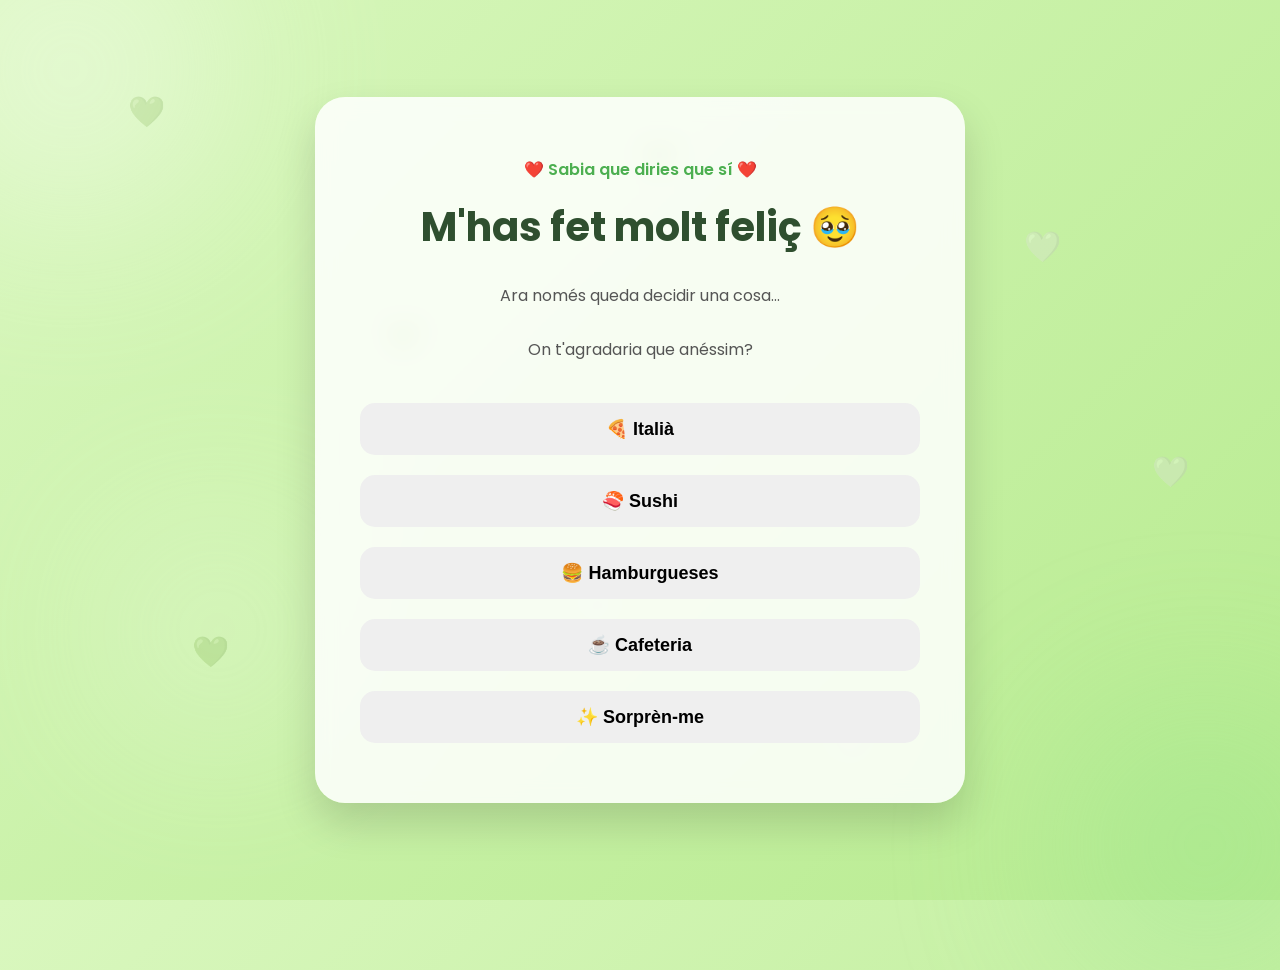
<file: cita.html>
<!DOCTYPE html>
<html lang="ca">

<head>

    <meta charset="UTF-8">
    <meta name="viewport" content="width=device-width, initial-scale=1.0">

    <title>La nostra cita ❤️</title>

    <link rel="preconnect" href="https://fonts.googleapis.com">
    <link rel="preconnect" href="https://fonts.gstatic.com" crossorigin>

    <link href="https://fonts.googleapis.com/css2?family=Poppins:wght@300;400;500;600;700&display=swap" rel="stylesheet">

    <link rel="stylesheet" href="style.css">

</head>

<body>

    <div class="background-hearts">

        <span>💚</span>
        <span>🤍</span>
        <span>💚</span>
        <span>🤍</span>
        <span>💚</span>
        <span>🤍</span>
        <span>💚</span>
        <span>🤍</span>

    </div>

    <div class="blob blob1"></div>
    <div class="blob blob2"></div>
    <div class="blob blob3"></div>

    <main class="card">

        <p class="subtitle">
            ❤️ Sabia que diries que sí ❤️
        </p>

        <h1>
            M'has fet molt feliç 🥹
        </h1>

        <p class="description">
            Ara només queda decidir una cosa...
            <br><br>
            On t'agradaria que anéssim?
        </p>

        <div class="buttons" style="flex-direction: column;">

            <button class="restaurant" data-restaurant="Italià 🍕">
                🍕 Italià
            </button>

            <button class="restaurant" data-restaurant="Sushi 🍣">
                🍣 Sushi
            </button>

            <button class="restaurant" data-restaurant="Hamburgueses 🍔">
                🍔 Hamburgueses
            </button>

            <button class="restaurant" data-restaurant="Cafeteria ☕">
                ☕ Cafeteria
            </button>

            <button class="restaurant" data-restaurant="Sorprèn-me ✨">
                ✨ Sorprèn-me
            </button>

        </div>

    </main>

    <script>

        const restaurants = document.querySelectorAll(".restaurant");

        restaurants.forEach(button => {

            button.addEventListener("click", () => {

                localStorage.setItem("restaurant", button.dataset.restaurant);

                window.location.href = "data.html";

            });

        });

    </script>

</body>

</html>
</file>
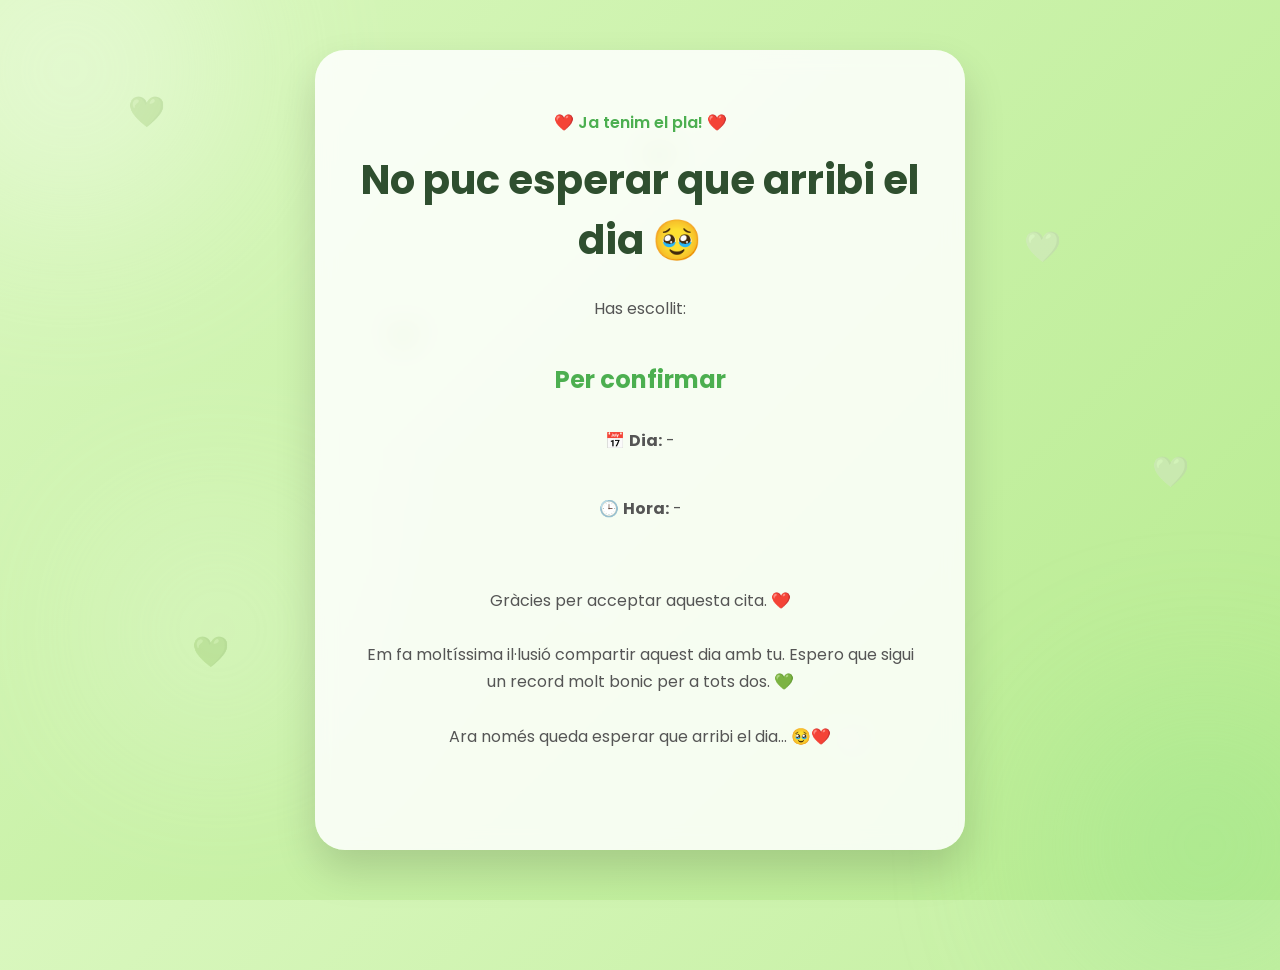
<file: final.html>
<!DOCTYPE html>
<html lang="ca">

<head>

    <meta charset="UTF-8">
    <meta name="viewport" content="width=device-width, initial-scale=1.0">

    <title>La nostra cita ❤️</title>

    <link rel="preconnect" href="https://fonts.googleapis.com">
    <link rel="preconnect" href="https://fonts.gstatic.com" crossorigin>

    <link href="https://fonts.googleapis.com/css2?family=Poppins:wght@300;400;500;600;700&display=swap" rel="stylesheet">

    <link rel="stylesheet" href="style.css">

</head>

<body>

    <div class="background-hearts">

        <span>💚</span>
        <span>🤍</span>
        <span>💚</span>
        <span>🤍</span>
        <span>💚</span>
        <span>🤍</span>
        <span>💚</span>
        <span>🤍</span>

    </div>

    <div class="blob blob1"></div>
    <div class="blob blob2"></div>
    <div class="blob blob3"></div>

    <main class="card">

        <p class="subtitle">
            ❤️ Ja tenim el pla! ❤️
        </p>

        <h1>
            No puc esperar que arribi el dia 🥹
        </h1>

        <p class="description">
            Has escollit:
        </p>

        <h2 id="restaurantEscollit" style="margin-bottom:30px;color:#4CAF50;">
            ...
        </h2>

        <p class="description">
            📅 <strong>Dia:</strong>
            <span id="diaEscollit"></span>
        </p>

        <p class="description">
            🕒 <strong>Hora:</strong>
            <span id="horaEscollida"></span>
        </p>

        <br>

        <p class="description">
            Gràcies per acceptar aquesta cita. ❤️
            <br><br>
            Em fa moltíssima il·lusió compartir aquest dia amb tu.
            Espero que sigui un record molt bonic per a tots dos. 💚
            <br><br>
            Ara només queda esperar que arribi el dia... 🥹❤️
        </p>

    </main>

    <script>

        const restaurant = localStorage.getItem("restaurant") || "Per confirmar";
        const dia = localStorage.getItem("dia") || "-";
        const hora = localStorage.getItem("hora") || "-";

        document.getElementById("restaurantEscollit").textContent = restaurant;
        document.getElementById("diaEscollit").textContent = dia;
        document.getElementById("horaEscollida").textContent = hora;

    </script>

</body>

</html>
</file>
<file: style.css>
/* -------------------- */
/* CONFIGURACIÓ GENERAL */
/* -------------------- */

*{
    margin:0;
    padding:0;
    box-sizing:border-box;
}

body{

    font-family:'Poppins',sans-serif;

    background:linear-gradient(135deg,#d9f7be,#b7eb8f);

    display:flex;

    justify-content:center;

    align-items:center;

    height:100vh;

    overflow:hidden;

}


/* -------------------- */
/* CERCLES DECORATIUS */
/* -------------------- */

.blob{

    position:absolute;

    border-radius:50%;

    filter:blur(100px);

    opacity:.4;

    z-index:0;

}

.blob1{

    width:300px;
    height:300px;

    background:#ffffff;

    top:-80px;
    left:-80px;

}

.blob2{

    width:250px;
    height:250px;

    background:#8be28b;

    bottom:-70px;
    right:-50px;

}

.blob3{

    width:180px;
    height:180px;

    background:#ffffff;

    top:60%;
    left:10%;

}


/* -------------------- */
/* CORS DEL FONS */
/* -------------------- */

.background-hearts{

    position:absolute;

    width:100%;
    height:100%;

    pointer-events:none;

    z-index:0;

}

.background-hearts span{

    position:absolute;

    font-size:30px;

    opacity:.3;

}

.background-hearts span:nth-child(1){top:10%;left:10%;}
.background-hearts span:nth-child(2){top:25%;left:80%;}
.background-hearts span:nth-child(3){top:70%;left:15%;}
.background-hearts span:nth-child(4){top:50%;left:90%;}
.background-hearts span:nth-child(5){top:15%;left:50%;}
.background-hearts span:nth-child(6){top:80%;left:65%;}
.background-hearts span:nth-child(7){top:35%;left:30%;}
.background-hearts span:nth-child(8){top:65%;left:45%;}


/* -------------------- */
/* TARGETA */
/* -------------------- */

.card{

    position:relative;

    z-index:2;

    width:90%;
    max-width:650px;

    background:rgba(255,255,255,.85);

    backdrop-filter:blur(10px);

    border-radius:30px;

    padding:60px 45px;

    text-align:center;

    box-shadow:0 20px 40px rgba(0,0,0,.15);

}


/* -------------------- */
/* TEXT */
/* -------------------- */

.subtitle{

    color:#4CAF50;

    font-weight:600;

    margin-bottom:15px;

}

h1{

    font-size:40px;

    color:#2f4f2f;

    margin-bottom:25px;

}

.description{

    color:#555;

    line-height:1.7;

    margin-bottom:40px;

}


/* -------------------- */
/* BOTONS */
/* -------------------- */

.buttons{

    display:flex;

    justify-content:center;

    gap:20px;

}

button{

    border:none;

    border-radius:15px;

    padding:15px 35px;

    font-size:18px;

    font-weight:600;

    cursor:pointer;

    transition:.3s;

}

#yesButton{

    background:#5fcf65;

    color:white;

}

#yesButton:hover{

    transform:scale(1.08);

}

#noButton{

    background:#ff7d7d;

    color:white;

    position:relative;

}


/* -------------------- */
/* MÒBIL */
/* -------------------- */

@media(max-width:600px){

    h1{

        font-size:30px;

    }

    .card{

        padding:40px 25px;

    }

    .buttons{

        flex-direction:column;

    }

}
</file>
